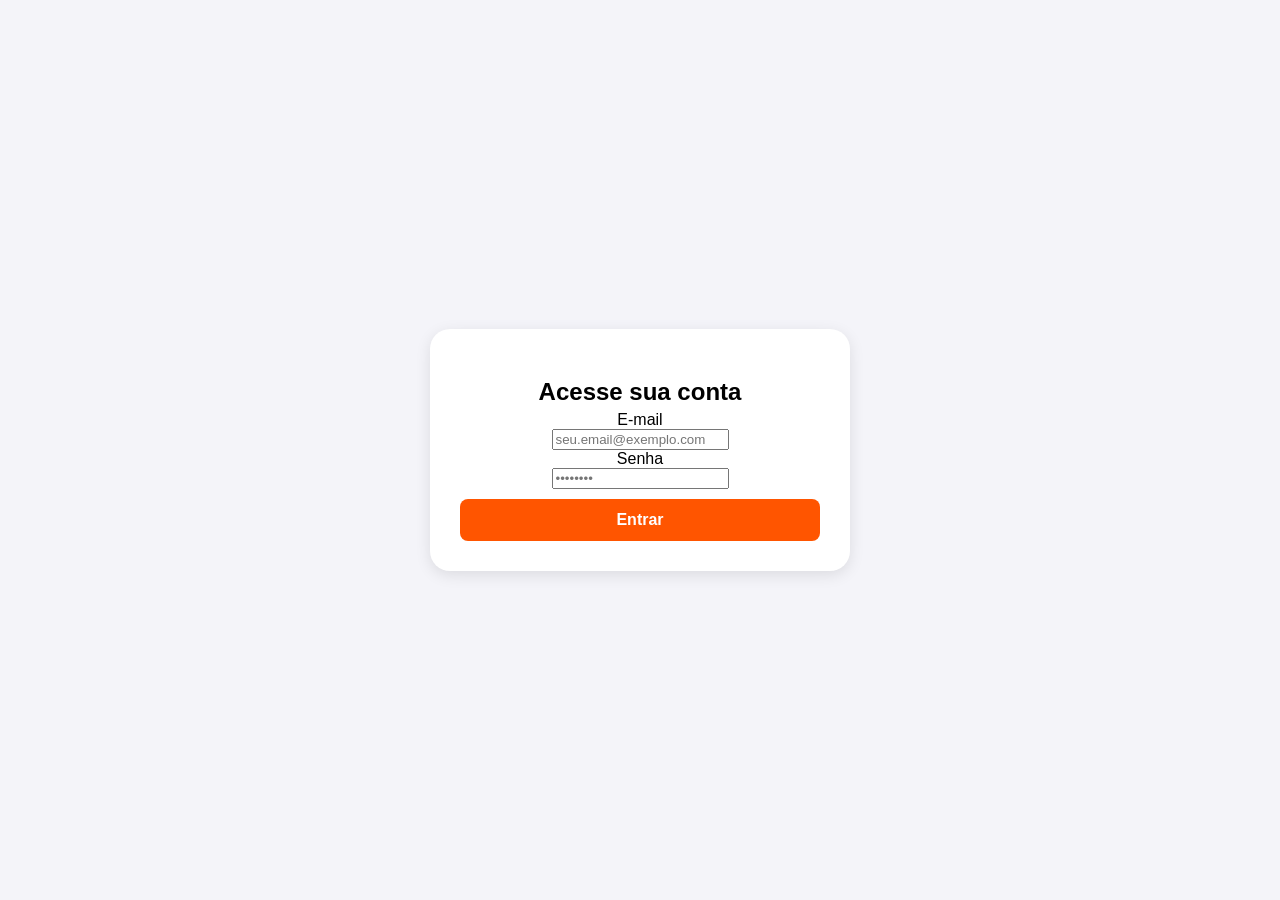
<file: site.html>
<!DOCTYPE html>
<html lang="pt-br">
<head>
  <meta charset="UTF-8">
  <meta name="viewport" content="width=device-width, initial-scale=1.0">
  <title>Login Profissional</title>
  <link rel="stylesheet" href="style.css">
  <!-- Fonte moderna via Google Fonts -->
  <link rel="preconnect" href="https://fonts.googleapis.com">
  <link rel="preconnect" href="https://fonts.gstatic.com" crossorigin>
  <link href="https://fonts.googleapis.com/css2?family=Inter:wght@400;600;700&display=swap" rel="stylesheet">
</head>
<body>

  <div class="card-login">
    <h2>Acesse sua conta</h2>

    <!-- Campo Gmail -->
    <div class="group">
      <label for="gmail">E-mail</label>
      <div class="input-box-animado borda-amarela">
        <input type="email" id="gmail" placeholder="seu.email@exemplo.com" autocomplete="off">
      </div>
    </div>

    <!-- Campo Senha -->
    <div class="group">
      <label for="senha">Senha</label>
      <div class="input-box-animado borda-vermelha">
        <input type="password" id="senha" placeholder="••••••••">
      </div>
    </div>

    <button type="submit" class="btn-entrar">Entrar</button>
  </div>

</body>
</html>
</file>
<file: style.css>
body {
  font-family: Arial, sans-serif;
  background-color: #f4f4f9;
  display: flex;
  justify-content: center;
  align-items: center;
  height: 100vh;
  margin: 0;
}

.card-login {
  background: #ffffff;
  padding: 30px;
  border-radius: 20px;
  box-shadow: 0 4px 15px rgba(0, 0, 0, 0.1);
  width: 100%;
  max-width: 360px;
  text-align: center;
}

.card-login h2 {
  margin-bottom: 5px;
  color: #000;
}

.card-login p {
  color: #777;
  font-size: 14px;
  margin-bottom: 20px;
}

.input-group {
  margin-bottom: 15px;
  text-align: left;
}

.input-group input {
  width: 100%;
  padding: 12px;
  border: 1px solid #ccc;
  border-radius: 8px;
  box-sizing: border-box;
  font-size: 14px;
}

.btn-entrar {
  width: 100%;
  padding: 12px;
  background-color: #ff5500;
  color: white;
  border: none;
  border-radius: 8px;
  font-size: 16px;
  font-weight: bold;
  cursor: pointer;
  margin-top: 10px;
}

.btn-entrar:hover {
  background-color: #e04b00;
}
</file>
